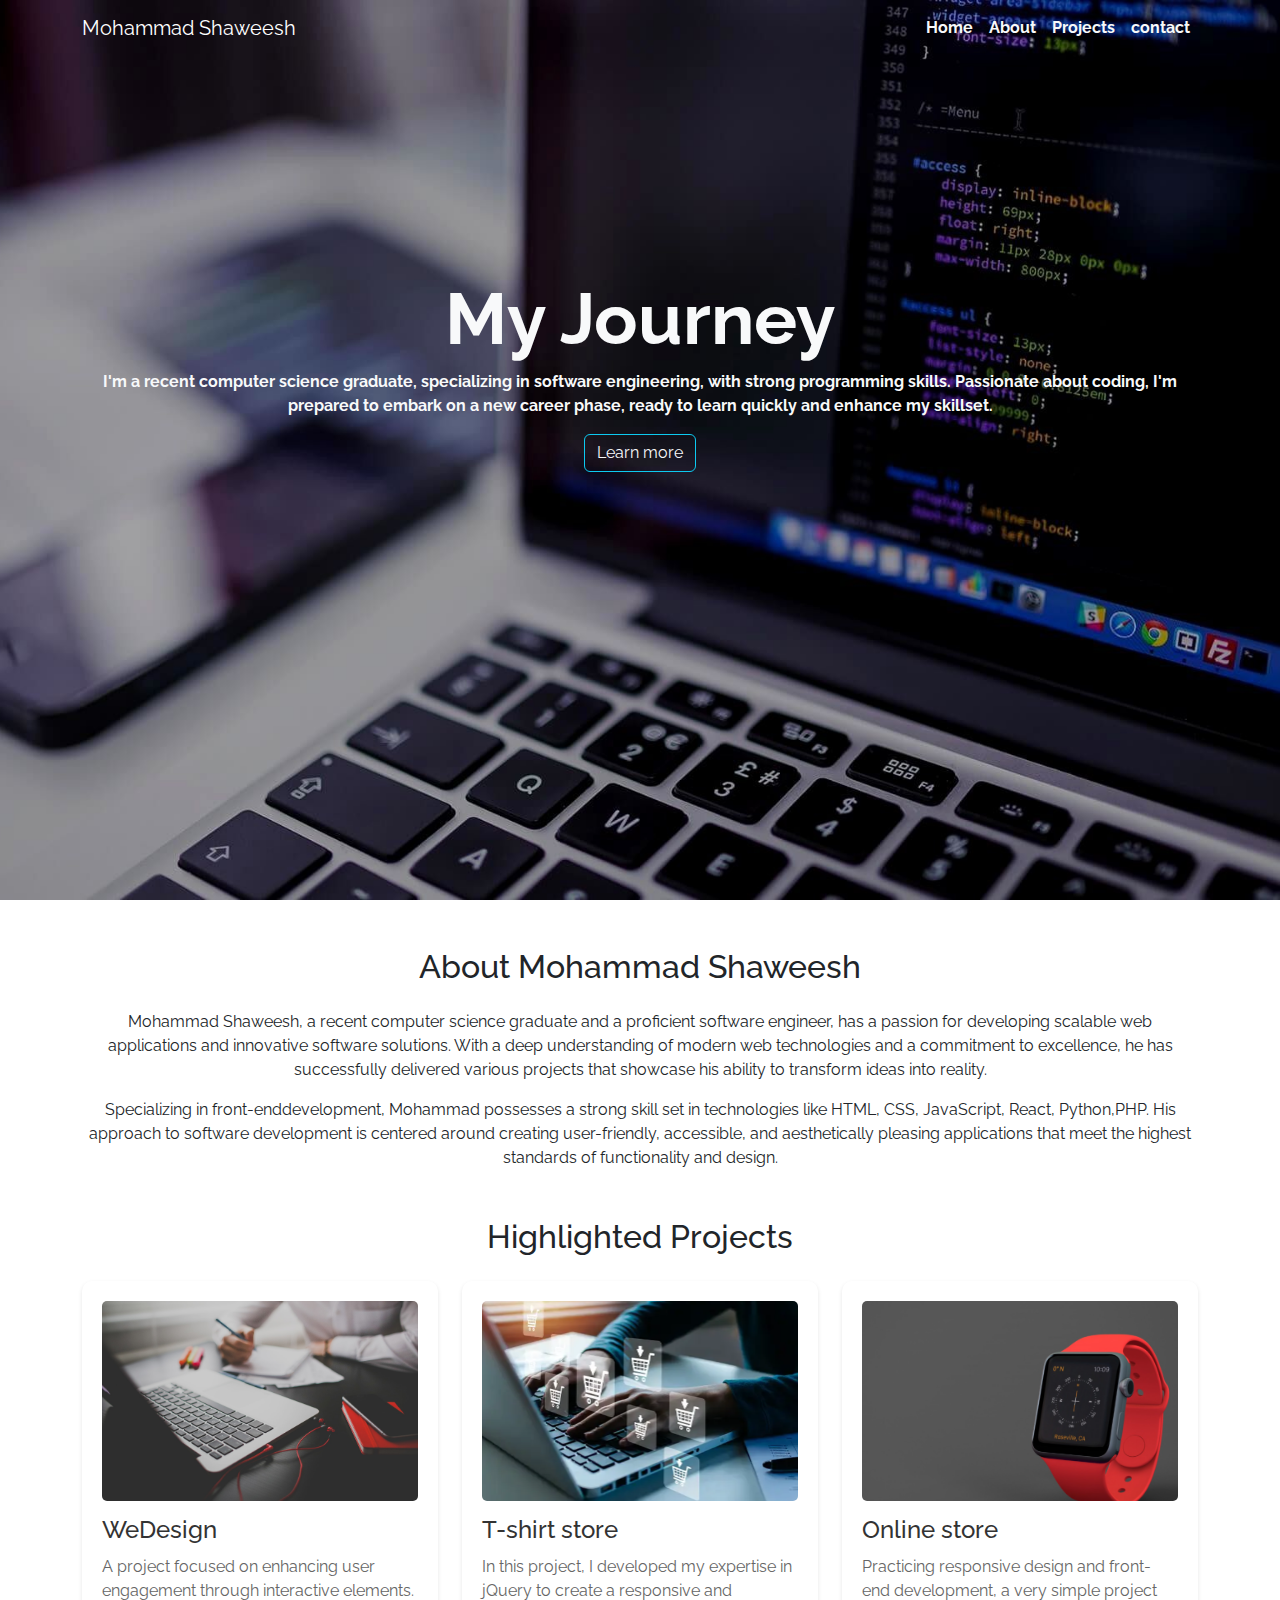
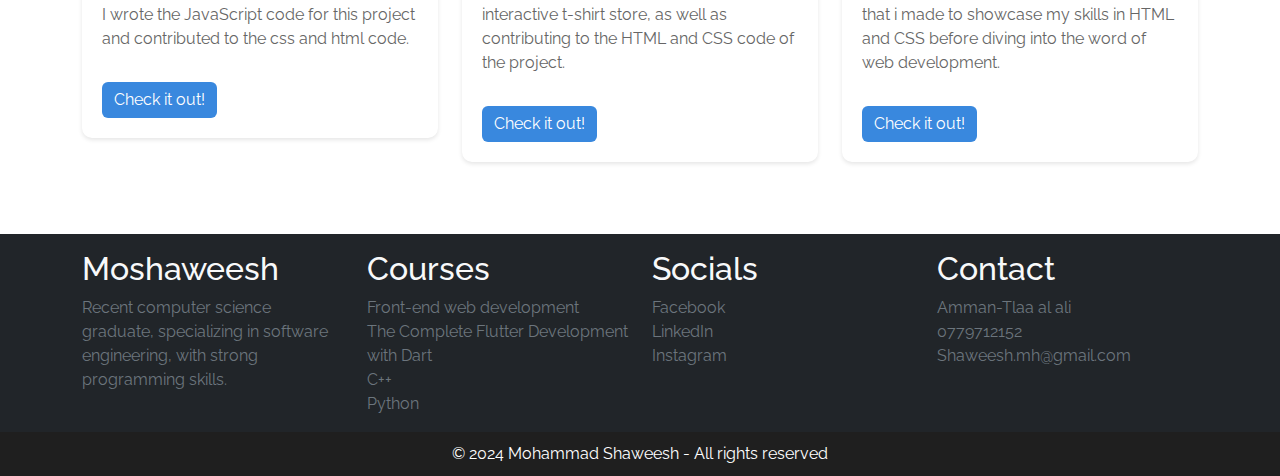
<file: bootstrapProject/index.html>
<!DOCTYPE html>
<html lang="en">
<head>
    <meta charset="UTF-8">
    <meta name="viewport" content="width=device-width, initial-scale=1.0">
    <title>MoShaweesh</title>
     <link rel="shortcut icon" type="x-icon" href="images/icon.png">
    <link rel="stylesheet" href="style.css">
    <script src="https://cdn.jsdelivr.net/npm/bootstrap@5.3.3/dist/js/bootstrap.bundle.min.js" integrity="sha384-YvpcrYf0tY3lHB60NNkmXc5s9fDVZLESaAA55NDzOxhy9GkcIdslK1eN7N6jIeHz" crossorigin="anonymous"></script>
    <link href="https://cdn.jsdelivr.net/npm/bootstrap@5.3.3/dist/css/bootstrap.min.css" rel="stylesheet" integrity="sha384-QWTKZyjpPEjISv5WaRU9OFeRpok6YctnYmDr5pNlyT2bRjXh0JMhjY6hW+ALEwIH" crossorigin="anonymous">
</head>
<body>
    <div class="banner">
        <nav class="navbar navbar-dark navbar-expand-lg">
            <div class="container">
                <a href="" class="navbar-brand">Mohammad Shaweesh</a>
                <button class="navbar-toggler" type="button" 
                data-bs-toggle="collapse"
                data-bs-target="#navtoggler"
                >
                    <span class="navbar-toggler-icon">
                        
                    </span>
                </button>
                <div class="collapse navbar-collapse" id="navtoggler">
                    <ul class="navbar-nav ms-auto">
                        <li class="nav-item"><a href="" class="nav-link text-light fw-bold">Home</a></li>
                        <li class="nav-item"><a href="#about" class="nav-link text-light fw-bold">About</a></li>
                        <li class="nav-item"><a href="#projects" class="nav-link text-light fw-bold">Projects</a></li>
                        <li class="nav-item"><a href="#contact" class="nav-link text-light fw-bold">contact</a></li>
                    </ul>
                </div>
            </div>
        </nav>
        <h1 class="fw-bold display-2 text-center text-light banner-heading">My Journey</h1>
        <p class="text-light fw-bold text-center container">I'm a recent computer science graduate, specializing in software engineering, with strong programming skills. Passionate about coding, I'm prepared to embark on a new career phase, ready to learn quickly and enhance my skillset.</p>
             <div class="text-center">
                <a href="learn-more.html" class="btn btn-outline-info text-light banner-btn" role="button">Learn more</a>
            </div>
    </div>

    <section class="about mt-5" id="about">
        <div class="container">
            <h2 class="text-center mb-4">About Mohammad Shaweesh</h2>
            <p class="text-center">Mohammad Shaweesh, a recent computer science graduate and a proficient software engineer, has a passion for developing scalable web applications and innovative software solutions. With a deep understanding of modern web technologies and a commitment to excellence, he has successfully delivered various projects that showcase his ability to transform ideas into reality.</p>
            <p class="text-center">Specializing in front-enddevelopment, Mohammad possesses a strong skill set in technologies like HTML, CSS, JavaScript, React, Python,PHP. His approach to software development is centered around creating user-friendly, accessible, and aesthetically pleasing applications that meet the highest standards of functionality and design.</p>

        </div>
    </section>


    
    <section class="blog mt-5" id="projects">
        <div class="container">
            <h2 class="text-center mb-4">Highlighted Projects</h2>

            <div class="row">
               
                <div class="col-lg-4 col-md-6 col-sm-12 mb-4">
                    <div class="blog-post">
                        <img src="images/project1.jpg" alt="Blog Image" class="blog-image">
                        <h2 class="blog-title">WeDesign</h2>
                        <p class="blog-description">A project focused on enhancing user engagement
                            through interactive elements. I wrote the JavaScript code for
                            this project and contributed to the css and html code. </p>
                            <a href="http://moshaweeshpractice.kesug.com" class="btn btn-primary" role="button">Check it out!</a>
                        </div>
                </div>
                
               
                <div class="col-lg-4 col-md-6 col-sm-12 mb-4">
                    <div class="blog-post">
                        <img src="images/project2.png" alt="Blog Image" class="blog-image">
                        <h2 class="blog-title">T-shirt store</h2>
                        <p class="blog-description"> In this project, I developed my expertise in jQuery
                            to create a responsive and interactive t-shirt store, as well as
                            contributing to the HTML and CSS code of the project.</p>
                            <a href="http://moshaweesh-jquery.kesug.com/" class="btn btn-primary" role="button">Check it out!</a>
                    </div>
                </div>
                
                
                <div class="col-lg-4 col-md-6 col-sm-12 mb-4">
                    <div class="blog-post">
                        <img src="images/project3.png" alt="Blog Image" class="blog-image">
                        <h2 class="blog-title">Online store</h2>
                        <p class="blog-description"> Practicing responsive design and front-end
                            development, a very simple project that i made to showcase my skills in HTML and CSS before diving into the word of web development.</p>
                            <a href="http://moshaweesh-practice.kesug.com/index.html" class="btn btn-primary" role="button">Check it out!</a>
                    </div>
                </div>
            </div>
        </div>
    </section>
    

    <footer class="bg-dark mt-5" id="contact">
        <div class="container">
            <div class="row">
                <div class="col-lg-3 col-md-6 col-sm-12">
                    <h2 class="text-light mt-3">Moshaweesh</h2>
                    <p class="text-secondary">Recent computer science graduate, specializing in software engineering, with strong programming skills.</p>
                </div>
                <div class="col-lg-3 col-md-6 col-sm-12 text-secondary">
                    <h2 class="text-light mt-3">Courses</h2>
                    <ul class="list-unstyled">
                        <li>Front-end web development</li>
                        <li>The Complete Flutter Development with Dart</li>
                        <li>C++</li>
                        <li>Python</li>
                    </ul>
                </div>
                <div class="col-lg-3 col-md-6 col-sm-12 text-secondary">
                    <h2 class="text-light mt-3">Socials</h2>
                    <ul class="list-unstyled">
                        <a class="nav-link p-0" href="https://www.facebook.com/MohdShaweesh1/"><li>Facebook</li></a>
                        <a class="nav-link p-0" href="https://www.linkedin.com/in/mohammed-shaweesh-71118a244/"><li>LinkedIn</li></a>
                        <a class="nav-link p-0" href="https://www.instagram.com/"><li>Instagram</li></a>
                    </ul>
                </div>
                <div class="col-lg-3 col-md-6 col-sm-12 text-secondary">
                    <h2 class="text-light mt-3">Contact</h2>
                    <ul class="list-unstyled">
                        <li>Amman-Tlaa al ali</li>
                        <li>0779712152</li>
                        <li>Shaweesh.mh@gmail.com</li>
                    </ul>
                </div>
            </div>
            
        </div>
        <div class="subfooter">
            <p class="text-center">© 2024 Mohammad Shaweesh - All rights reserved</p>
        </div>
    </footer>
</body>
</html>
</file>
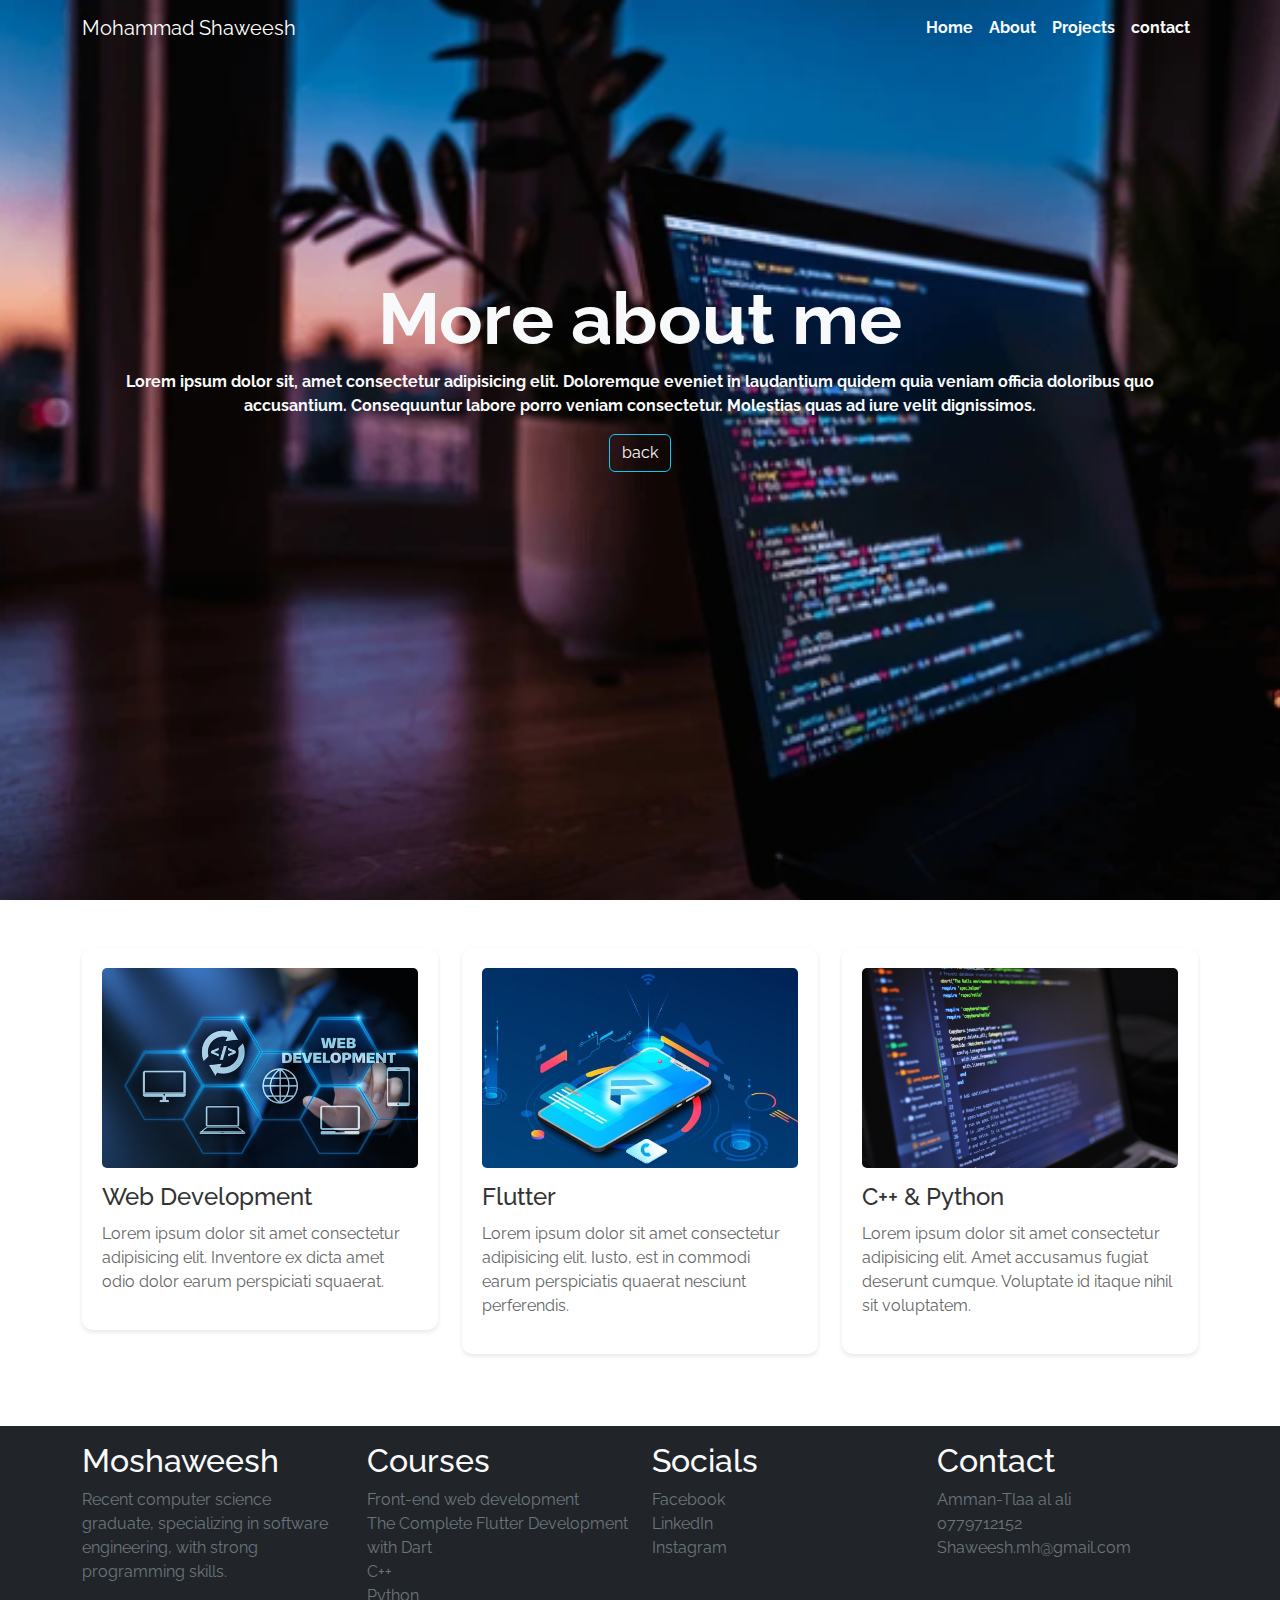
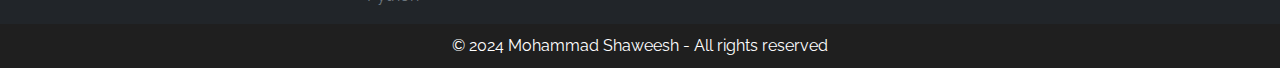
<file: bootstrapProject/learn-more.html>
<!DOCTYPE html>
<html lang="en">
<head>
    <meta charset="UTF-8">
    <meta name="viewport" content="width=device-width, initial-scale=1.0">
    <title>MoShaweesh</title>
    <link rel="shortcut icon" type="x-icon" href="images/icon.png">
    <link rel="stylesheet" href="style.css">
    <link href="https://cdn.jsdelivr.net/npm/bootstrap@5.3.3/dist/css/bootstrap.min.css" rel="stylesheet" integrity="sha384-QWTKZyjpPEjISv5WaRU9OFeRpok6YctnYmDr5pNlyT2bRjXh0JMhjY6hW+ALEwIH" crossorigin="anonymous">
    <script src="https://cdn.jsdelivr.net/npm/bootstrap@5.3.3/dist/js/bootstrap.bundle.min.js" integrity="sha384-YvpcrYf0tY3lHB60NNkmXc5s9fDVZLESaAA55NDzOxhy9GkcIdslK1eN7N6jIeHz" crossorigin="anonymous"></script>

</head>
<body>
    <div class="banner2">
        <nav class="navbar navbar-dark navbar-expand-lg">
            <div class="container">
                <a href="" class="navbar-brand">Mohammad Shaweesh</a>
                <button class="navbar-toggler" type="button" 
                data-bs-toggle="collapse"
                data-bs-target="#navtoggler"
                >
                    <span class="navbar-toggler-icon">
                        
                    </span>
                </button>
                <div class="collapse navbar-collapse" id="navtoggler">
                    <ul class="navbar-nav ms-auto">
                        <li class="nav-item"><a href="index.html" class="nav-link text-light fw-bold">Home</a></li>
                        <li class="nav-item"><a href="index.html#about" class="nav-link text-light fw-bold">About</a></li>
                        <li class="nav-item"><a href="index.html#projects" class="nav-link text-light fw-bold">Projects</a></li>
                        <li class="nav-item"><a href="index.html#contact" class="nav-link text-light fw-bold">contact</a></li>
                    </ul>
                </div>
            </div>
        </nav>
        <h1 class="fw-bold display-2 text-center text-light banner-heading">More about me</h1>
        <p class="text-light fw-bold text-center container">Lorem ipsum dolor sit, amet consectetur adipisicing elit. 
            Doloremque eveniet in laudantium quidem quia veniam officia 
            doloribus quo accusantium. Consequuntur labore porro veniam 
            consectetur.
             Molestias quas ad iure velit dignissimos.</p>
             <div class="text-center">
                <a href="index.html" class="btn btn-outline-info text-light banner-btn" role="button">back</a>
            </div>
    </div>

    <section class="blog mt-5">
        <div class="container">
            <div class="row">
               
                <div class="col-lg-4 col-md-6 col-sm-12 mb-4">
                    <div class="blog-post">
                        <img src="images/blog1.jpg" alt="Blog Image" class="blog-image">
                        <h2 class="blog-title">Web Development</h2>
                        <p class="blog-description">Lorem ipsum dolor sit amet consectetur adipisicing elit. Inventore ex dicta amet odio dolor earum perspiciati squaerat.</p>
                       
                    </div>
                </div>
                
               
                <div class="col-lg-4 col-md-6 col-sm-12 mb-4">
                    <div class="blog-post">
                        <img src="images/blog2.jpg" alt="Blog Image" class="blog-image">
                        <h2 class="blog-title">Flutter</h2>
                        <p class="blog-description">Lorem ipsum dolor sit amet consectetur adipisicing elit. Iusto, est in commodi earum perspiciatis quaerat nesciunt perferendis.</p>
                        
                    </div>
                </div>
                
                
                <div class="col-lg-4 col-md-6 col-sm-12 mb-4">
                    <div class="blog-post">
                        <img src="images/blog3.jpg" alt="Blog Image" class="blog-image">
                        <h2 class="blog-title">C++ & Python</h2>
                        <p class="blog-description">Lorem ipsum dolor sit amet consectetur adipisicing elit. Amet accusamus fugiat deserunt cumque. Voluptate id itaque nihil sit voluptatem.</p>
                        
                    </div>
                </div>
            </div>
        </div>
    </section>
    

    <footer class="bg-dark mt-5" id="contact">
        <div class="container">
            <div class="row">
                <div class="col-lg-3 col-md-6 col-sm-12">
                    <h2 class="text-light mt-3">Moshaweesh</h2>
                    <p class="text-secondary">Recent computer science graduate, specializing in software engineering, with strong programming skills.</p>
                </div>
                <div class="col-lg-3 col-md-6 col-sm-12 text-secondary">
                    <h2 class="text-light mt-3">Courses</h2>
                    <ul class="list-unstyled">
                        <li>Front-end web development</li>
                        <li>The Complete Flutter Development with Dart</li>
                        <li>C++</li>
                        <li>Python</li>
                    </ul>
                </div>
                <div class="col-lg-3 col-md-6 col-sm-12 text-secondary">
                    <h2 class="text-light mt-3">Socials</h2>
                    <ul class="list-unstyled">
                        <a class="nav-link p-0" href="https://www.facebook.com/MohdShaweesh1/"><li>Facebook</li></a>
                        <a class="nav-link p-0" href="https://www.linkedin.com/in/mohammed-shaweesh-71118a244/"><li>LinkedIn</li></a>
                        <a class="nav-link p-0" href="https://www.instagram.com/"><li>Instagram</li></a>
                    </ul>
                </div>
                <div class="col-lg-3 col-md-6 col-sm-12 text-secondary">
                    <h2 class="text-light mt-3">Contact</h2>
                    <ul class="list-unstyled">
                        <li>Amman-Tlaa al ali</li>
                        <li>0779712152</li>
                        <li>Shaweesh.mh@gmail.com</li>
                    </ul>
                </div>
            </div>
            
        </div>
        <div class="subfooter">
            <p class="text-center">© 2024 Mohammad Shaweesh - All rights reserved</p>
        </div>
    </footer>

</body>
</html>
</file>
<file: bootstrapProject/style.css>
@import url('https://fonts.googleapis.com/css2?family=Raleway:ital,wght@0,300;1,300&display=swap');

* {
    margin: 0;
    padding: 0;
    font-family: "Raleway", sans-serif;
}

.banner {
    background-image: url(images/hero.jpg);
    width: 100%;
    background-repeat: no-repeat;
    background-size: cover;
    height: 100vh;
    background-position: center center;
}
.banner2 {
    background-image: url(images/hero2.png);
    width: 100%;
    background-repeat: no-repeat;
    background-size: cover;
    height: 100vh;
    background-position: center center;
}


.banner-heading {
    margin-top: 220px;
}

.banner-btn {
    transition: 0.5s;
    box-shadow: none;
}

.blog .blog-post {
    background: #fff;
    padding: 20px;
    box-shadow: 0 2px 4px rgba(0, 0, 0, 0.1);
    border-radius: 10px;
    transition: transform 0.3s ease, box-shadow 0.3s ease;
}

.blog .blog-post:hover {
    transform: translateY(-5px);
    box-shadow: 0 4px 8px rgba(0, 0, 0, 0.2);
}

.blog-image {
    width: 100%;
    height: 200px;
    object-fit: cover;
    border-radius: 5px;
}

.blog-title {
    color: #333;
    font-size: 1.5rem;
    margin-top: 15px;
}

.blog-description {
    font-size: 1rem;
    margin-top: 10px;
    color: #666;
}

.btn-primary {
    background-color: #3988de !important;
    border: #85acd6 !important;
    padding: 10px 20px;
    margin-top: 15px;
    border-radius: 5px;
    color: white;
    cursor: pointer;
    transition: background-color 0.3s;
}

.btn-primary:hover {
    background-color: #0056b3 !important;
}

.nav-link:hover {
    color: #00BFFF !important;
}


.subfooter {
    background-color: #1f1f1f; /* Darker shade than the main footer */
    color: #fff; /* Brighter font color for visibility */
    padding: 10px 0;
    text-align: center;
}
.card-img-top {
    width: 100%; /* ensures the image takes the full width of the card */
    height: 200px; /* set a fixed height */
    object-fit: cover; /* ensures the image covers the area, cropping it if necessary */
}
.card-body {
    display: flex;
    flex-direction: column;
    justify-content: space-between; /* This will push the content to the top and the button to the bottom */
}
.card-content {
    flex: 1; /* This will make the content grow to fill the space, pushing the button down */
    padding: 15px; /* Add padding as needed */
}

.card-footer {
    padding: 10px; /* Consistent padding for the footer */
}

.subfooter p {
    margin: 0;
    font-size: 16px;
}
@media (max-width: 992px) {
  
    .blog .blog-post {
        margin-bottom: 30px;
    }
}
</file>
